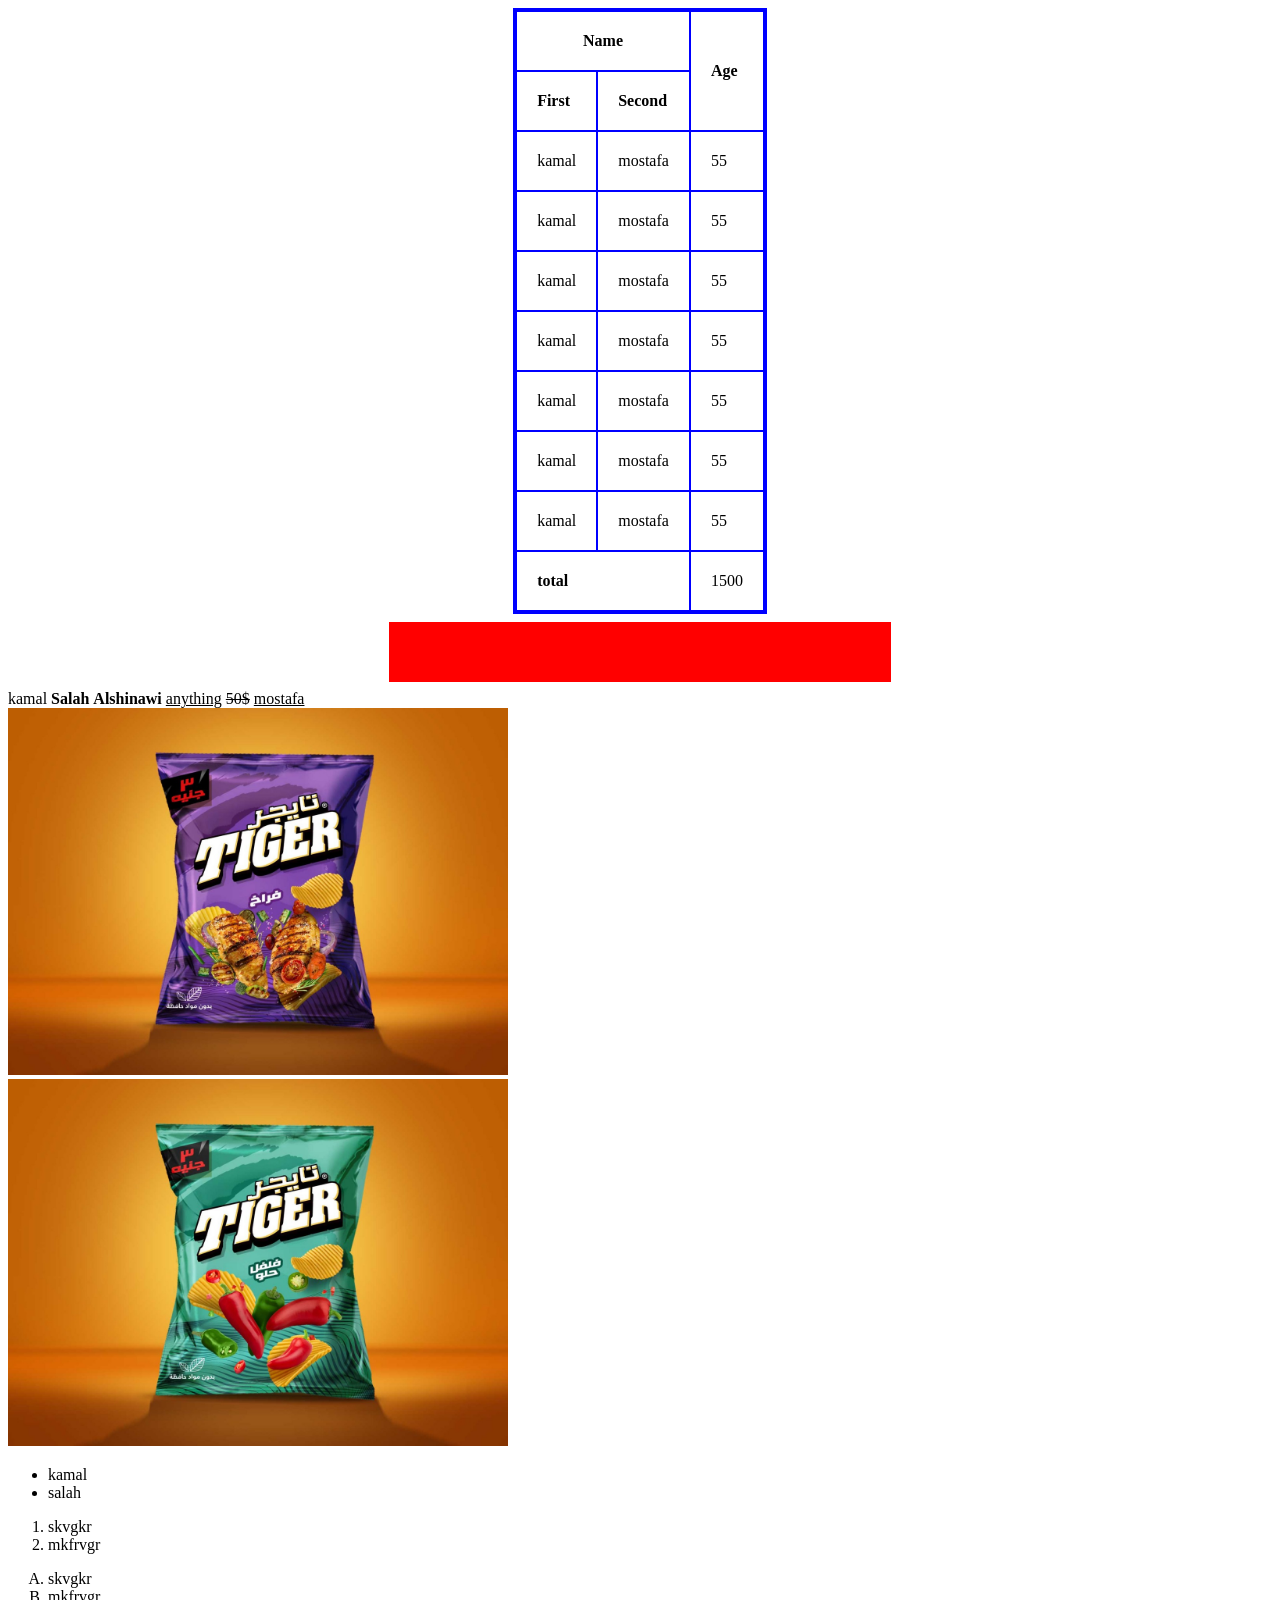
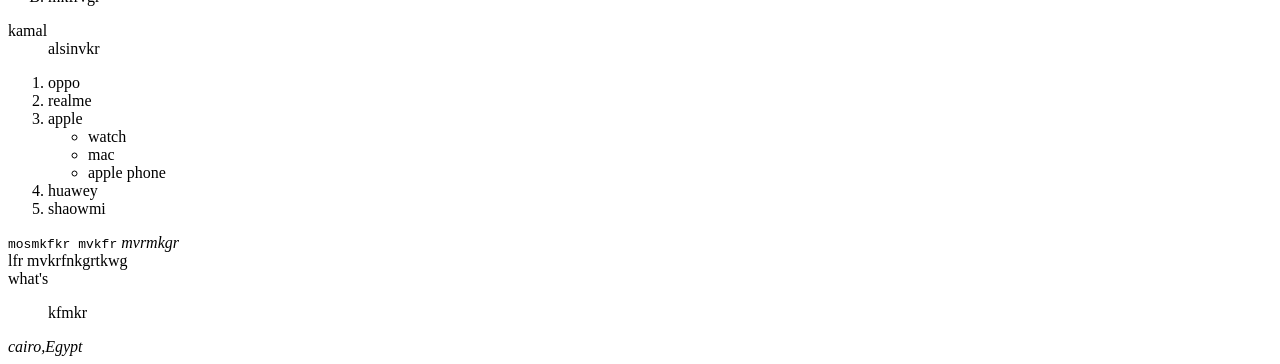
<file: HTML5/index.html>
<!doctype html>
<html lang="en">
  <head>
    <meta charset="UTF-8" />
    <meta name="viewport" content="width=device-width, initial-scale=1.0" />
    <title>HTML5</title>
  </head>
  <body>
    <table
      border="3"
      bordercolor="blue"
      cellspacing="0"
      cellpadding="20"
      align="center"
    >
      <thead>
        <tr>
          <td colspan="2" align="center"><strong>Name</strong></td>
          <td rowspan="2"><strong>Age</strong></td>
        </tr>
        <tr>
          <td><b>First</b></td>
          <td><b>Second</b></td>
        </tr>
      </thead>
      <tbody>
        <tr>
          <td>kamal</td>
          <td>mostafa</td>
          <td>55</td>
        </tr>
        <tr>
          <td>kamal</td>
          <td>mostafa</td>
          <td>55</td>
        </tr>
        <tr>
          <td>kamal</td>
          <td>mostafa</td>
          <td>55</td>
        </tr>
        <tr>
          <td>kamal</td>
          <td>mostafa</td>
          <td>55</td>
        </tr>
        <tr>
          <td>kamal</td>
          <td>mostafa</td>
          <td>55</td>
        </tr>
        <tr>
          <td>kamal</td>
          <td>mostafa</td>
          <td>55</td>
        </tr>
        <tr>
          <td>kamal</td>
          <td>mostafa</td>
          <td>55</td>
        </tr>
      </tbody>

      <tfoot>
        <tr>
          <td colspan="2">
            <strong> total </strong>
          </td>
          <td>1500</td>
        </tr>
      </tfoot>
    </table>

    <hr size="60px" width="500px" color="red" />
    <span>kamal</span>
    <b>Salah</b>
    <strong>Alshinawi</strong>
    <u>anything</u>
    <del>50$</del>
    <ins>mostafa</ins>
    <div>
      <img src="./images/01.jpg" width="500px" />
    </div>
    <div>
      <a href="./images/04.jpg" target="_blank">
        <img src="./images/04.jpg" width="500px" alt="03_image" />
      </a>
    </div>

    <div>
      <ul>
        <li>kamal</li>
        <li>salah</li>
      </ul>
    </div>
    <div>
      <ol start="aa">
        <li>skvgkr</li>
        <li>mkfrvgr</li>
      </ol>
    </div>

    <div>
      <ol type="A">
        <li>skvgkr</li>
        <li>mkfrvgr</li>
      </ol>
    </div>

    <div>
      <dl>
        <dt>kamal</dt>
        <dd>alsinvkr</dd>
      </dl>
    </div>

    <div>
      <ol type="1" start="1">
        <li>oppo</li>
        <li>realme</li>
        <li>
          apple
          <ul>
            <li>watch</li>
            <li>mac</li>
            <li>apple phone</li>
          </ul>
        </li>
        <li>huawey</li>
        <li>shaowmi</li>
      </ol>
    </div>

    <div>
      <kbd> mosmkfkr </kbd>
      <samp>mvkfr</samp>
      <var> mvrmkgr </var>
    </div>

    <div>
      <abbr>lfr</abbr>
      <bdo> mvkrfnkgrtkwg </bdo>
    </div>
    <span>what's</span>
    <blockquote>kfmkr</blockquote>

    <address>cairo,Egypt</address>
  </body>
</html>
</file>
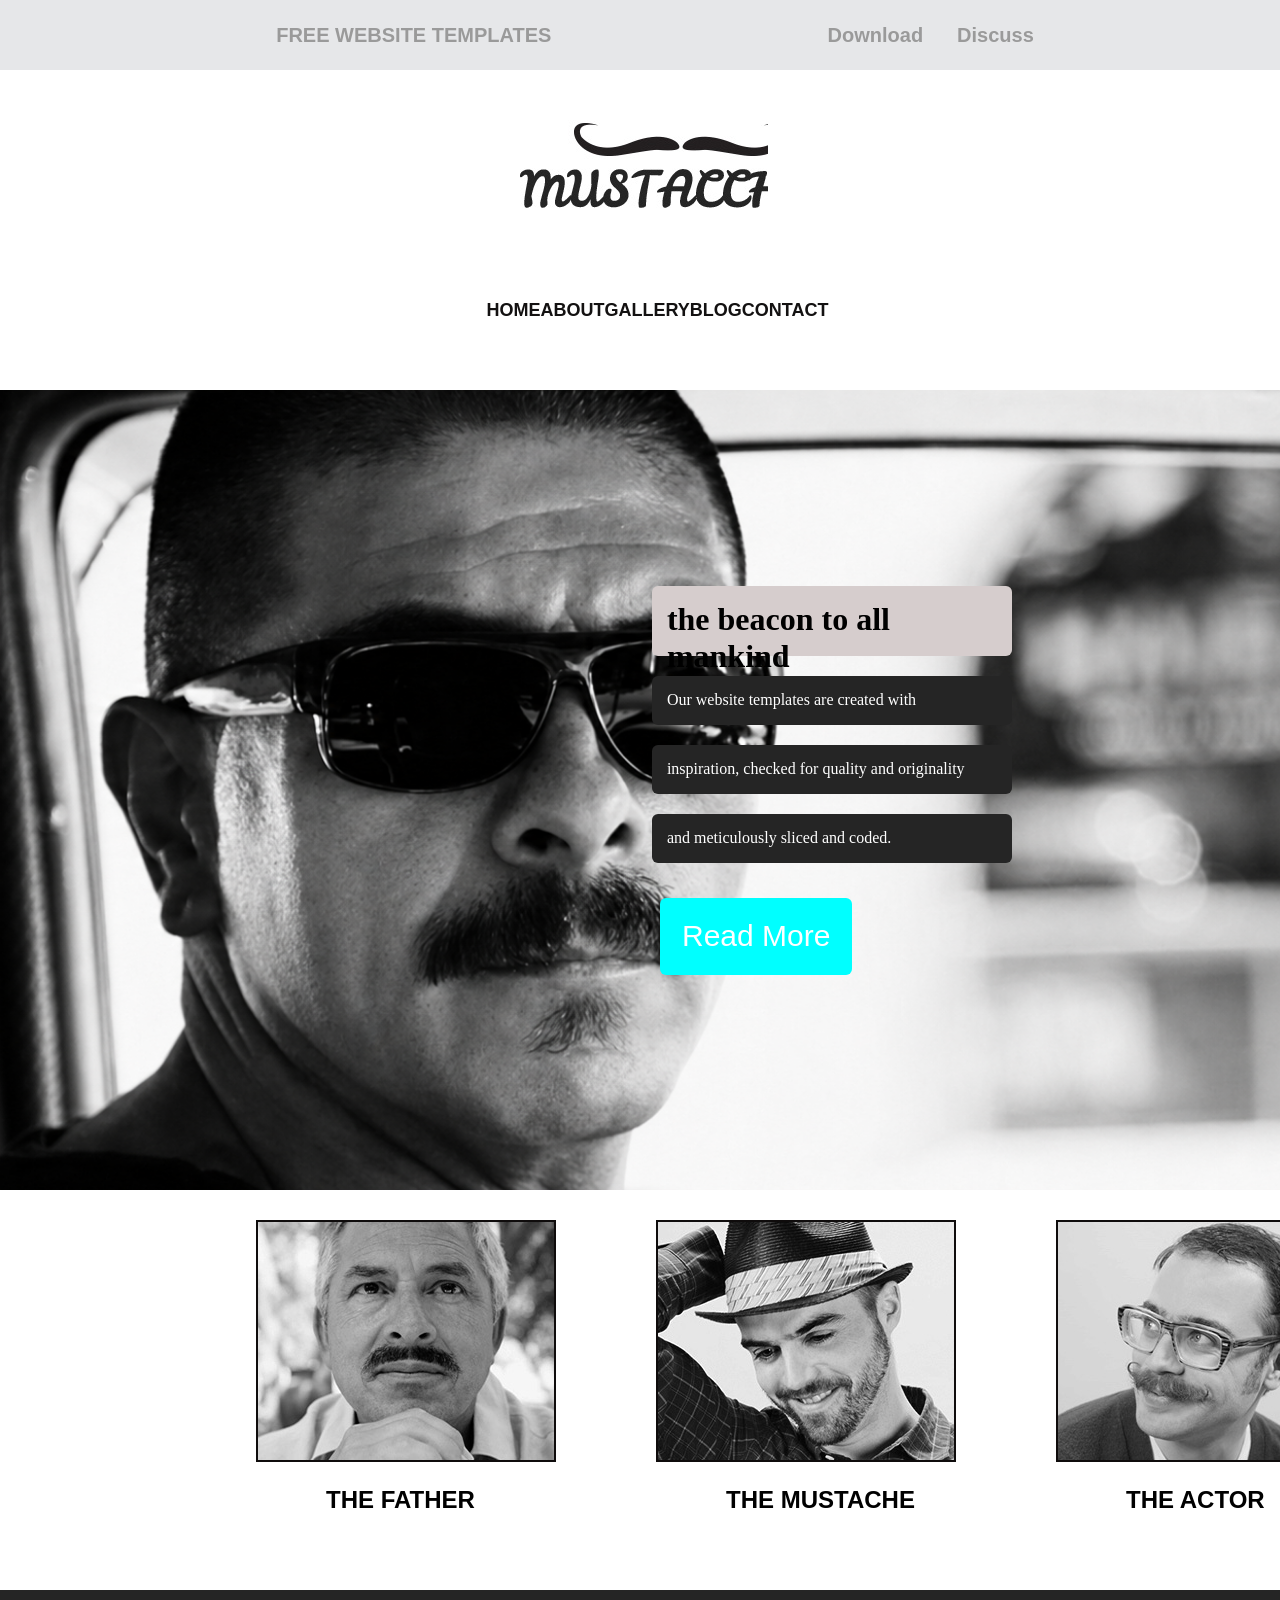
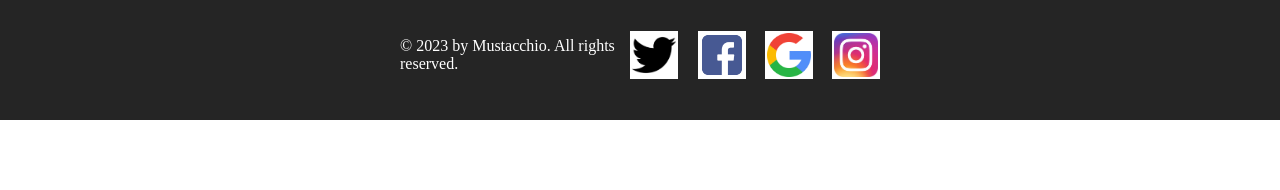
<file: Tasks/Task_1/index.html>
<!doctype html>
<html lang="en">
  <head>
    <meta charset="UTF-8" />
    <meta name="viewport" content="width=device-width, initial-scale=1.0" />
    <title>Mustache Enthusiast</title>
    <link rel="stylesheet" href="main.css" />
  </head>
  <body>
    <div class="templateInfo">
      <a href="./index.html">FREE WEBSITE TEMPLATES</a>
      <div>
        <a href="#">Download</a>
        <a href="#">Discuss</a>
      </div>
    </div>
    <div class="header">
      <div class="container"></div>
      <div class="content">
        <a href="/index.html">HOME</a>
        <a href="/index.html">ABOUT</a>
        <a href="/index.html">GALLERY</a>
        <a href="/index.html">BLOG</a>
        <a href="/index.html">CONTACT</a>
      </div>
    </div>
    <div class="main-header">
      <div class="img-content">
        <div class="txt1">
          <h1>the beacon to all mankind</h1>
        </div>
        <div class="txt2">Our website templates are created with</div>
        <div class="txt3">inspiration, checked for quality and originality</div>
        <div class="txt4">and meticulously sliced and coded.</div>

        <a href="./index.html">Read More</a>
      </div>
    </div>

    <div class="main">
      <div class="content-main">
        <div class="img1">
          <img src="./imgs/the-father.jpg" alt="img1" />
          <h2>THE FATHER</h2>
        </div>
        <div class="img2">
          <img src="./imgs/the-actor.jpg" alt="img2" />
          <h2>THE MUSTACHE</h2>
        </div>

        <div class="img3">
          <img src="./imgs/the-nerd.jpg" alt="img3" />
          <h2>THE ACTOR</h2>
        </div>
      </div>
    </div>

    <div class="footer">
      <div class="footer-bannar">
        <p>© 2023 by Mustacchio. All rights reserved.</p>
        <div class="social-icons">
          <a href="./index.html">Twitter</a>
          <a href="./index.html">facebook</a>
          <a href="./index.html">google</a>
          <a href="./index.html">instagram</a>
        </div>
      </div>
    </div>
  </body>
</html>
</file>
<file: Tasks/Task_1/main.css>
* {
  padding: 0;
  margin: 0;
}

.templateInfo {
  display: flex;
  background-color: #e6e7e9;
  height: 70px;
  width: 100%;
  justify-content: space-evenly;
  align-items: center;
}

.templateInfo a {
  margin-left: 30px;
  text-decoration: none;
  color: #9a9a9a;
  font-size: 20px;
  font-family: "Segoe UI", Tahoma, Geneva, Verdana, sans-serif;
  font-weight: 600;
}

.container {
  margin: auto;
  margin-top: 50px;
  height: 180px;
  width: 20%;
  background-image: url("./imgs/mainimg.jpeg");
  background-repeat: no-repeat;
}

.content {
  display: flex;
  justify-content: space-between;
  margin: auto;
  height: 40px;
  width: 24%;
}

.content a {
  text-decoration: none;
  color: #131111;
  font-size: 18px;
  font-family: "Segoe UI", Tahoma, Geneva, Verdana, sans-serif;
  font-weight: 600;
}

.main-header {
  width: 100%;
  height: 800px;
  margin-top: 50px;
  background-image: url("./imgs/ContImg.png");
  background-repeat: no-repeat;
  background-size: cover;
  position: relative;
}

.img-content {
  position: absolute;
  width: 30%;
  height: 60%;
  top: 22%;
  left: 50%;
}

.main {
  margin-top: 30px;
  width: 100%;
  height: 320px;
}

.txt1 {
  width: 86%;
  height: 40px;
  background-color: #d6cdcd;
  margin: auto;
  margin-top: 20px;
  padding: 15px;
  border: 1px aliceblue;
  border-radius: 6px;
}
.txt2,
.txt3,
.txt4 {
  width: 86%;
  height: 19px;
  background-color: #252525;
  margin: auto;
  margin-top: 20px;
  padding: 15px;
  border: 1px aliceblue;
  border-radius: 6px;
  color: #fff;
  margin-bottom: 20px;
}

.img-content a {
  display: inline-block;
  color: #fff;
  font-family: "Segoe UI", Tahoma, Geneva, Verdana, sans-serif;
  font-size: 30px;
  margin-top: 15px;
  margin-left: 20px;
  background-color: aqua;
  padding: 21px 22px 22px;
  text-decoration: none;
  border-radius: 6px;
}

.content-main {
  display: flex;
  margin: auto;
  height: 100%;
  width: 60%;
}

.img1 img {
  border: 2px solid #0f0c0c;
  margin-bottom: 20px;
  margin-right: 100px;
}

.img1 h2 {
  margin-left: 70px;
  font-family: "Segoe UI", Tahoma, Geneva, Verdana, sans-serif;
}

.img2 img {
  border: 2px solid #0f0c0c;
  margin-bottom: 20px;
  margin-right: 100px;
}

.img2 h2 {
  margin-left: 70px;
  font-family: "Segoe UI", Tahoma, Geneva, Verdana, sans-serif;
}

.img3 img {
  border: 2px solid #0f0c0c;
  margin-bottom: 20px;
  margin-right: 100px;
}
.img3 h2 {
  margin-left: 70px;
  font-family: "Segoe UI", Tahoma, Geneva, Verdana, sans-serif;
}

.footer {
  height: 200px;
  width: 100%;
}

.footer-bannar {
  display: flex;
  justify-content: space-between;
  align-items: center;
  margin-top: 50px;
  height: 130px;
  width: 100%;
  background-color: #252525;
}

.footer-bannar p {
  color: #fff;
  margin-left: 400px;
}

.social-icons {
  display: flex;
  justify-content: space-between;
  align-items: center;
  margin-right: 400px;
  height: 50px;
  width: 300px;
}

.social-icons a {
  height: 44px;
  width: 44px;
  text-indent: -9999px;
  border: 2px solid #fff;
}

.social-icons a:hover {
  opacity: 0.5;
}

.social-icons a:nth-child(1) {
  background-image: url("./imgs/x.png");
  background-repeat: no-repeat;
  background-size: cover;
}

.social-icons a:nth-child(2) {
  background-image: url("./imgs/facebook.png");
  background-repeat: no-repeat;
  background-size: cover;
}

.social-icons a:nth-child(3) {
  background-image: url("./imgs/google.jpeg");
  background-repeat: no-repeat;
  background-size: cover;
}

.social-icons a:nth-child(4) {
  background-image: url("./imgs/instagram.jpeg");
  background-repeat: no-repeat;
  background-size: cover;
}
</file>
